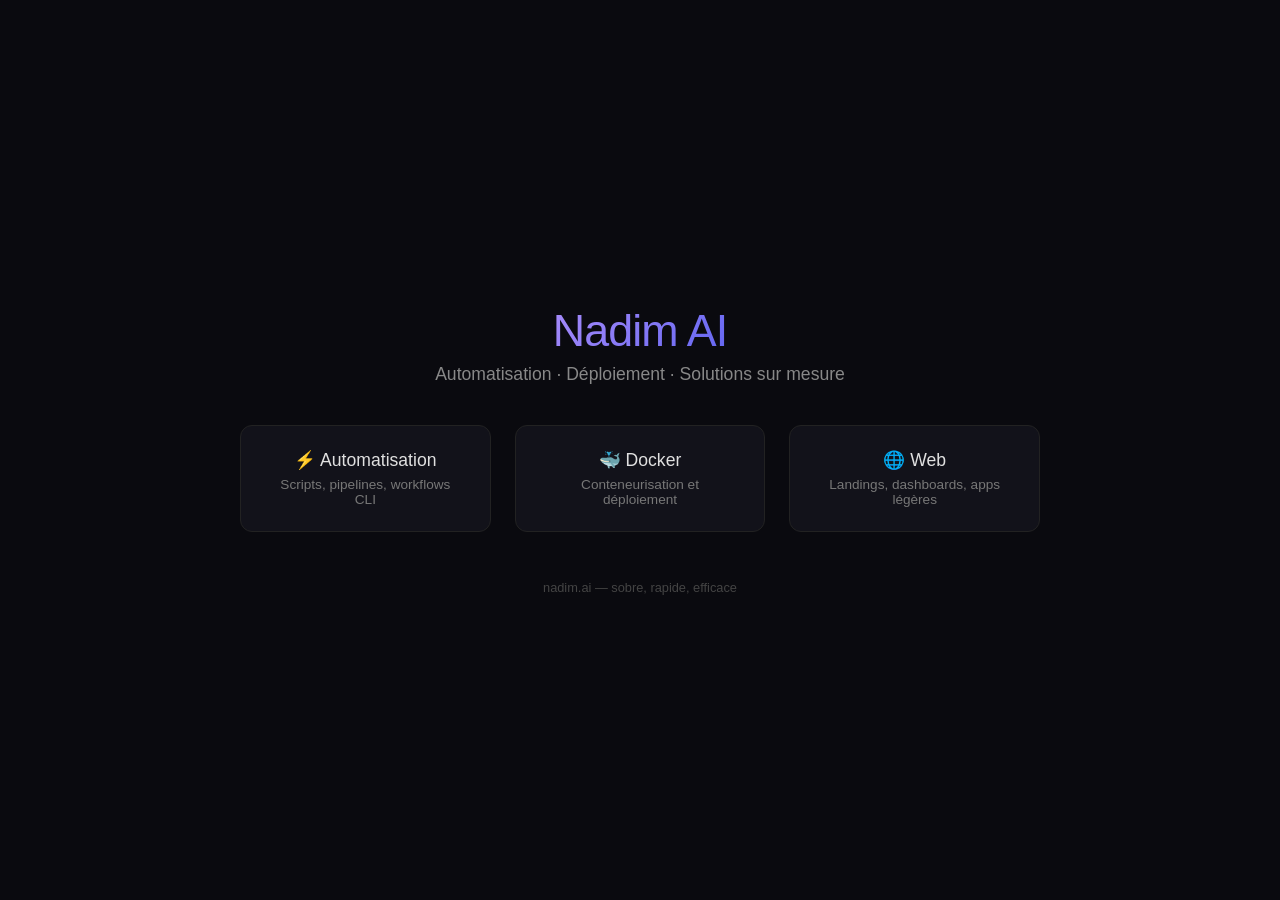
<file: landing-nadim-ai.html>
<!DOCTYPE html>
<html lang="fr">
<head>
  <meta charset="UTF-8">
  <meta name="viewport" content="width=device-width, initial-scale=1.0">
  <title>Nadim AI — Services</title>
  <style>
    * { margin: 0; padding: 0; box-sizing: border-box; }
    body {
      font-family: -apple-system, BlinkMacSystemFont, "Segoe UI", Roboto, sans-serif;
      background: #0a0a0f;
      color: #e0e0e0;
      display: flex;
      flex-direction: column;
      align-items: center;
      justify-content: center;
      min-height: 100vh;
      text-align: center;
      padding: 2rem;
    }
    h1 {
      font-size: 2.8rem;
      font-weight: 300;
      letter-spacing: -0.02em;
      margin-bottom: 0.5rem;
      background: linear-gradient(135deg, #a78bfa, #6366f1);
      -webkit-background-clip: text;
      -webkit-text-fill-color: transparent;
    }
    p.sub {
      font-size: 1.1rem;
      color: #888;
      margin-bottom: 2.5rem;
    }
    .cards {
      display: flex;
      gap: 1.5rem;
      flex-wrap: wrap;
      justify-content: center;
      max-width: 800px;
    }
    .card {
      background: #12121a;
      border: 1px solid #222;
      border-radius: 12px;
      padding: 1.5rem 2rem;
      flex: 1 1 200px;
      min-width: 180px;
      transition: border-color 0.2s;
    }
    .card:hover { border-color: #6366f1; }
    .card h3 { font-weight: 500; margin-bottom: 0.4rem; font-size: 1.1rem; }
    .card p { font-size: 0.85rem; color: #777; }
    footer {
      margin-top: 3rem;
      font-size: 0.8rem;
      color: #444;
    }
  </style>
</head>
<body>
  <h1>Nadim AI</h1>
  <p class="sub">Automatisation &middot; Déploiement &middot; Solutions sur mesure</p>
  <div class="cards">
    <div class="card">
      <h3>⚡ Automatisation</h3>
      <p>Scripts, pipelines, workflows CLI</p>
    </div>
    <div class="card">
      <h3>🐳 Docker</h3>
      <p>Conteneurisation et déploiement</p>
    </div>
    <div class="card">
      <h3>🌐 Web</h3>
      <p>Landings, dashboards, apps légères</p>
    </div>
  </div>
  <footer>nadim.ai &mdash; sobre, rapide, efficace</footer>
</body>
</html>
</file>
